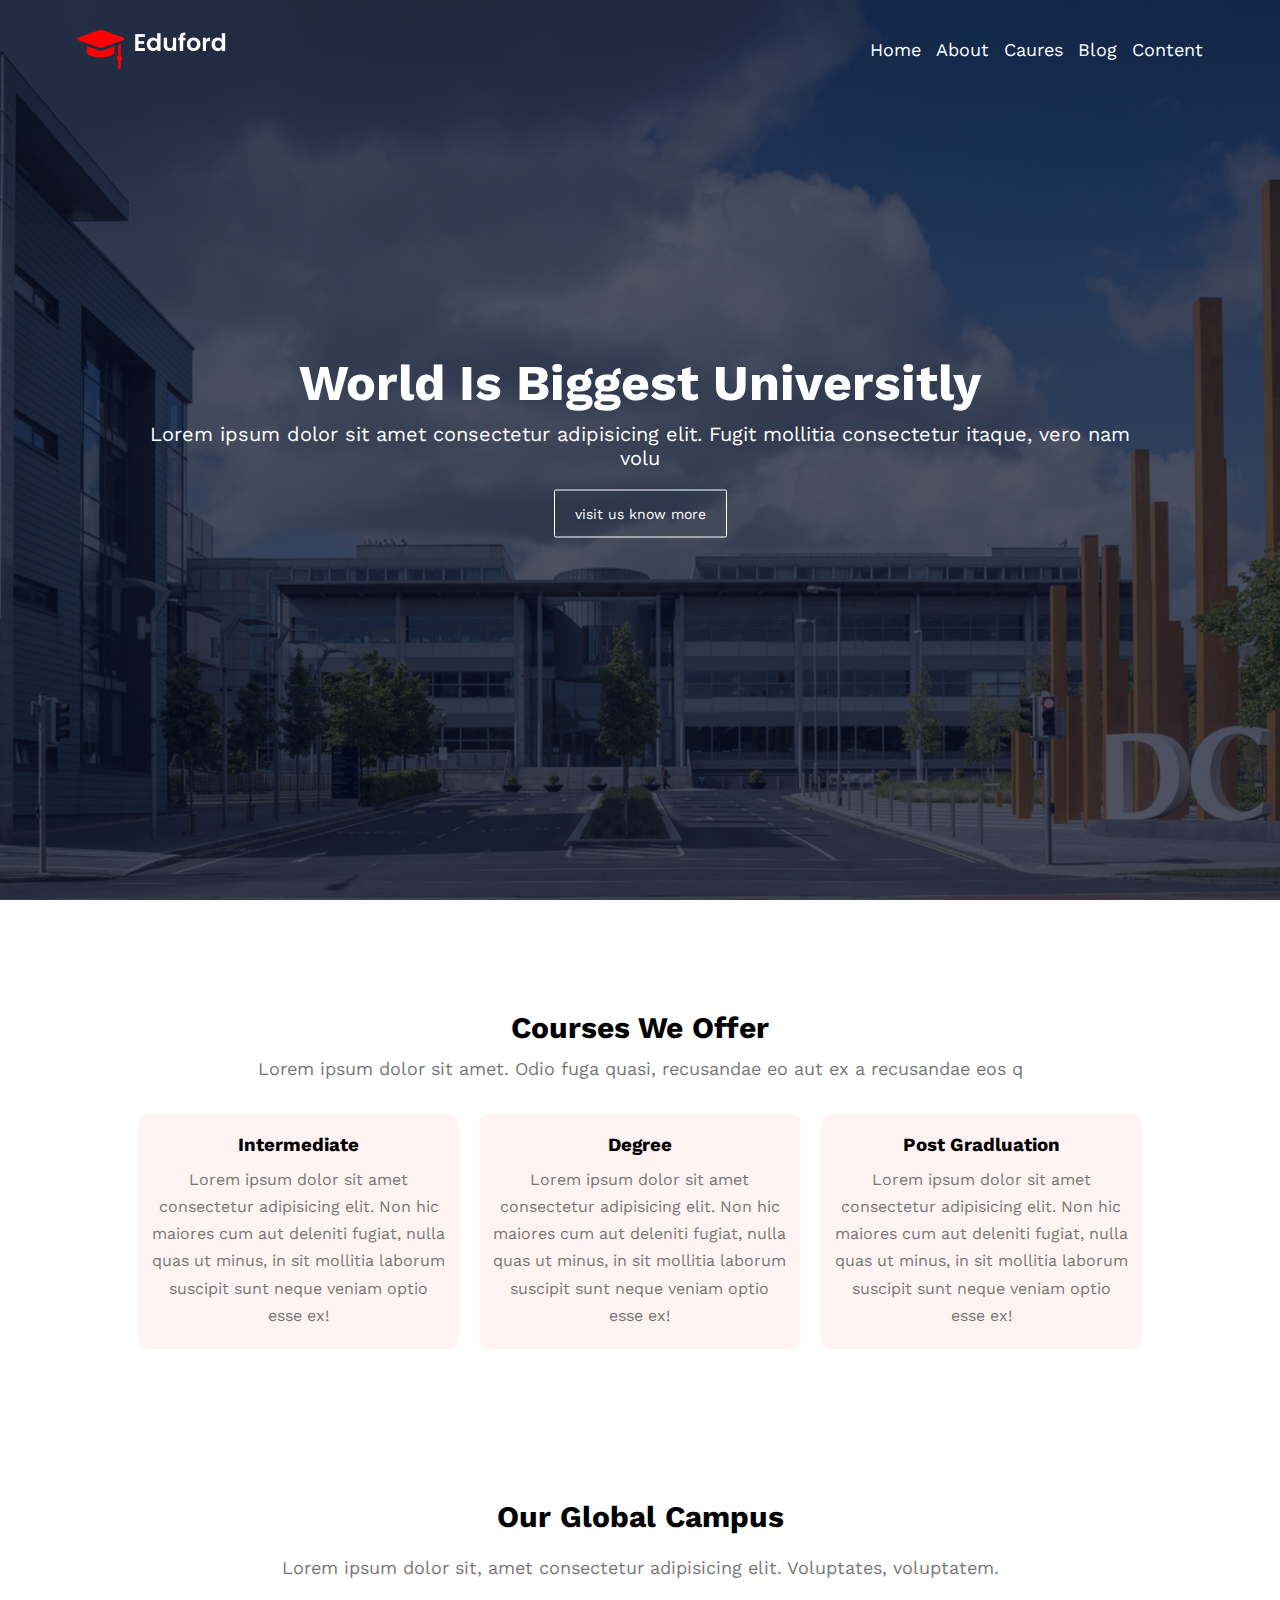
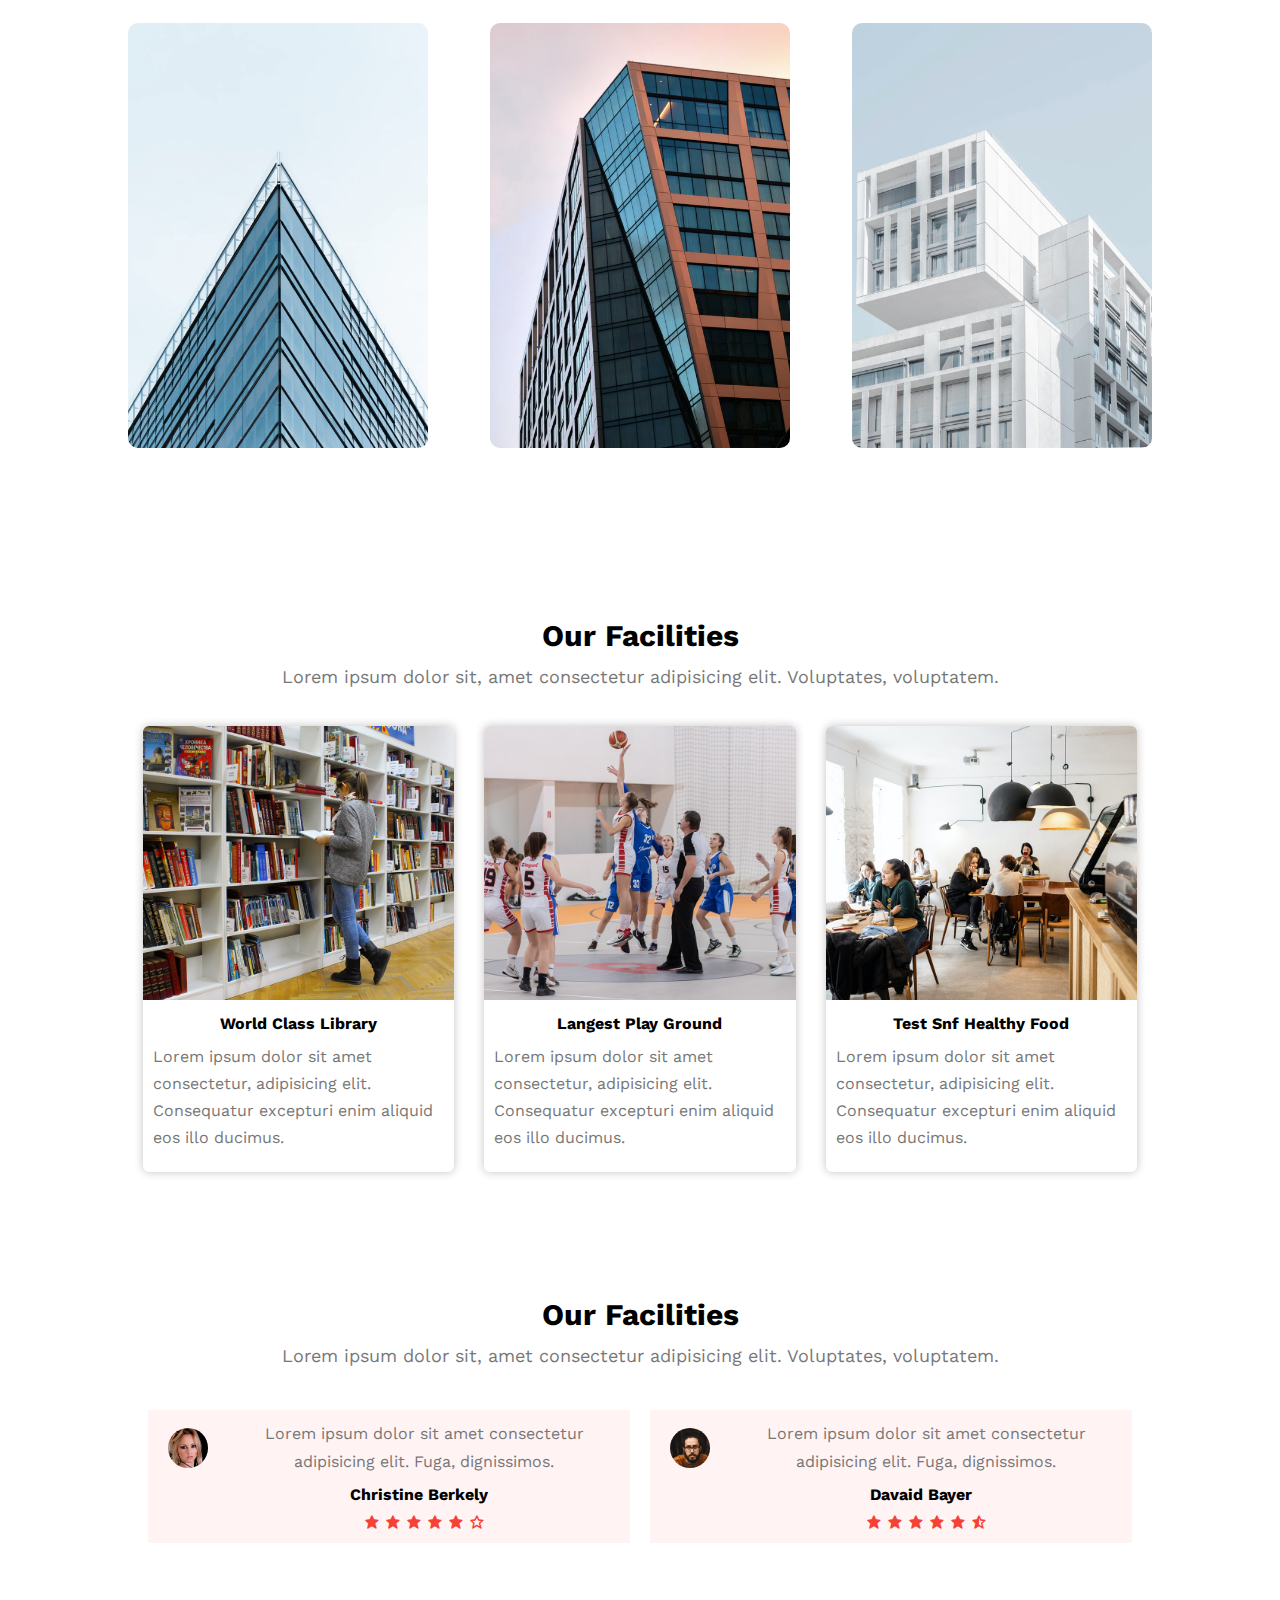
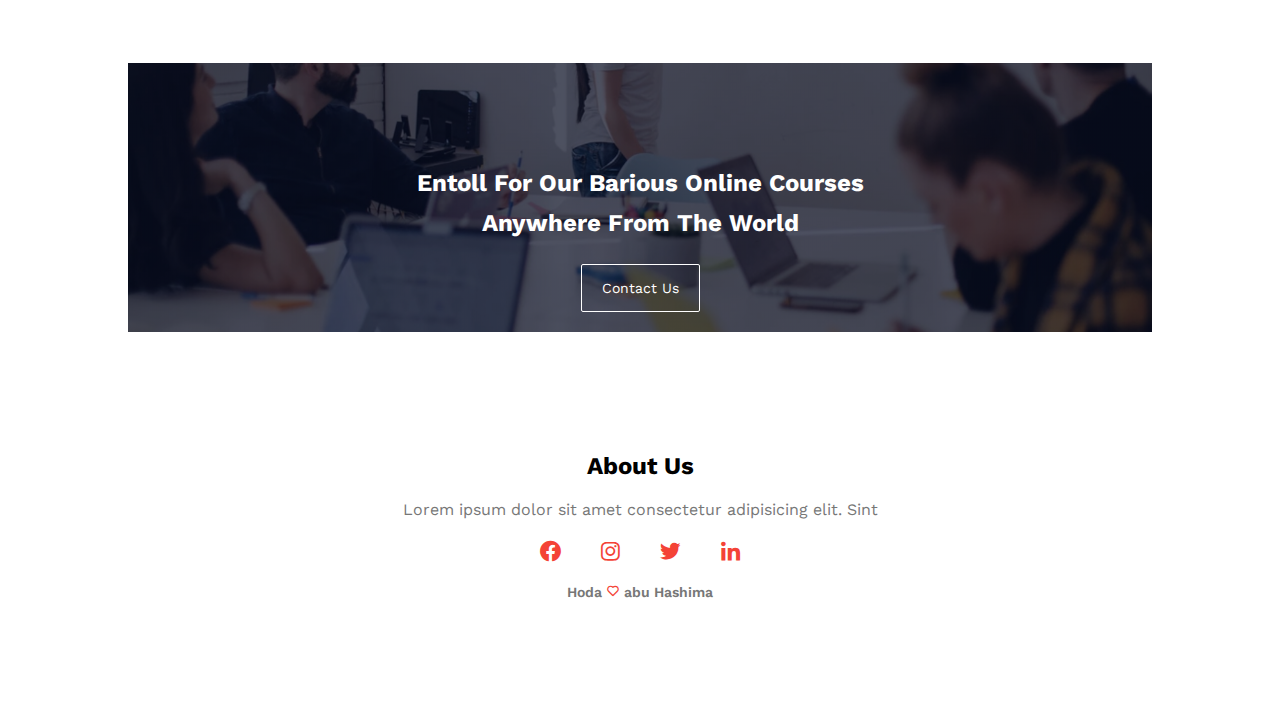
<file: index.html>
<!DOCTYPE html>
<html lang="en">
<head>
    <meta charset="UTF-8">
    <meta http-equiv="X-UA-Compatible" content="IE=edge">
    <meta name="viewport" content="width=device-width, initial-scale=1.0">
    <title>Eduford</title>
    <link rel="preconnect" href="https://fonts.googleapis.com">
    <link rel="preconnect" href="https://fonts.gstatic.com" crossorigin>
    <link href="https://fonts.googleapis.com/css2?family=Cairo:wght@200;300;400;500;600;700;800;900;1000&family=Open+Sans:ital,wght@0,300;0,400;0,500;0,600;0,700;0,800;1,300;1,400;1,500;1,600;1,700;1,800&family=Poppins:ital,wght@0,100;0,200;0,300;0,400;0,500;0,600;0,700;0,800;0,900;1,100;1,200;1,300;1,400;1,500;1,600;1,700;1,800;1,900&family=Work+Sans:ital,wght@0,100;0,200;0,300;0,400;0,500;0,600;0,700;0,800;0,900;1,100;1,200;1,300;1,400;1,500;1,600;1,700;1,800;1,900&display=swap" rel="stylesheet">
    <link rel="stylesheet"
    href="https://unpkg.com/boxicons@latest/css/boxicons.min.css">
    <link rel="stylesheet" href="css/style.css">
    <link rel="stylesheet" href="css/framework.css">

</head>
<body>
    <!-- Start header -->
    <header>
        <nav>
            <a href=""><img class="logo" src="imges/logo.png" alt=""></a>
            <i class='bx bx-menu main-menu'></i>
            <ul class="nav-link">
                <li><a href="index.html">home</a></li>
                <li><a href="about.html">About</a></li>
                <li><a href="coures.html">caures</a></li>
                <li><a href="blog.html">blog</a></li>
                <li><a href="content.html">content</a></li>
            </ul>
        </nav>
        <div class="text-header">
            <h1>world is  biggest universitly</h1>
            <p>Lorem ipsum dolor sit amet consectetur adipisicing elit. Fugit mollitia consectetur itaque, vero nam volu </p>
            <a href="#" class="hero-btn"> visit us know more</a>
        </div>
    </header>
    <!-- End header -->
    <!-- Start courses -->
    <section class="courses" id="courses">
        <h2 class="main-title">courses we offer </h2>
        <p class="mb-15">Lorem ipsum dolor sit amet. Odio fuga quasi,  recusandae eo aut ex a recusandae eos q</p>
        <div class="row">
            <div class="box">
                <h3 class="mb-10 ">Intermediate</h3>
                <p class="line-height c-777">Lorem ipsum dolor sit amet consectetur adipisicing elit. Non hic maiores cum aut deleniti fugiat, nulla quas ut minus, in sit mollitia laborum suscipit sunt neque veniam optio esse ex!</p>
            </div>
            <div class="box">
                <h3 class="mb-10 ">Degree</h3>
                <p class="line-height c-777">Lorem ipsum dolor sit amet consectetur adipisicing elit. Non hic maiores cum aut deleniti fugiat, nulla quas ut minus, in sit mollitia laborum suscipit sunt neque veniam optio esse ex!</p>
            </div>
            <div class="box">
                <h3 class="mb-10 ">Post Gradluation</h3>
                <p class="line-height c-777">Lorem ipsum dolor sit amet consectetur adipisicing elit. Non hic maiores cum aut deleniti fugiat, nulla quas ut minus, in sit mollitia laborum suscipit sunt neque veniam optio esse ex!</p>
            </div>
        </div>
    </section>
    <!-- End courses -->
    <!-- Start Campus -->
    <section class="campus">
        <h2 class="text-c  main-title"> our global Campus </h2>
        <p class="text-c c-777  ">Lorem ipsum dolor sit, amet consectetur adipisicing elit. Voluptates, voluptatem.</p>
        <div class="col">
            <div class="box">
                <img src="imges/london.png" alt="">
                <div class="layer">
                    <h4>landon</h4>
                </div>
            </div>
            <div class="box">
                <img src="imges/newyork.png" alt="">
                <div class="layer">
                    <h4>newyork</h4>
                </div>
            </div>
            <div class="box">
                <img src="imges/washington.png" alt="">
                <div class="layer">
                    <h4>washington</h4>
                </div>
            </div>
        </div>
    </section>
    <!-- End Campus -->
    <!-- Start facilities -->
    <section class="facilities">
        <h2 class="text-c main-title "> our facilities  </h2>
        <p class="text-c c-777  ">Lorem ipsum dolor sit, amet consectetur adipisicing elit. Voluptates, voluptatem.</p>
        <div class="col">
            <div class="box">
                <img src="imges/library.png" alt="">
                <div class="text-box p-10">
                    <h4 class="mb-10">world class library </h4>
                    <p class="c-777 line-height mb-10 text-l">Lorem ipsum dolor sit amet consectetur, adipisicing elit. Consequatur excepturi enim aliquid eos illo ducimus.</p>
                </div>
            </div>
            <div class="box">
                <img src="imges/basketball.png" alt="">
                <div class="text-box p-10">
                    <h4 class="mb-10">langest play ground </h4>
                    <p class="c-777 line-height mb-10 text-l">Lorem ipsum dolor sit amet consectetur, adipisicing elit. Consequatur excepturi enim aliquid eos illo ducimus.</p>
                </div>
            </div>
            <div class="box">
                <img src="imges/cafeteria.png" alt="">
                <div class="text-box p-10">
                    <h4 class="mb-10">test snf healthy food </h4>
                    <p class="c-777 line-height mb-10 text-l">Lorem ipsum dolor sit amet consectetur, adipisicing elit. Consequatur excepturi enim aliquid eos illo ducimus.</p>
                </div>
            </div>
        </div>
    </section>
        <!-- End facilities -->
        <!--Start  student -->
        <section class="student">
            <h2 class="text-c main-title "> our facilities  </h2>
            <p class="text-c c-777  ">Lorem ipsum dolor sit, amet consectetur adipisicing elit. Voluptates, voluptatem.</p>
            <div class="row-student">
                <div class="box-student">
                    <div class="header">
                        <img src="imges/user1.jpg" alt="">
                        <p class="c-777 line-height ">Lorem ipsum dolor sit amet consectetur adipisicing elit. Fuga, dignissimos.</p>
                    </div>
                    <h4 class="m-10 ">Christine Berkely</h4>
                    <div class="social">
                        <i class='bx bxs-star'></i>
                        <i class='bx bxs-star'></i>
                        <i class='bx bxs-star'></i>
                        <i class='bx bxs-star'></i>
                        <i class='bx bxs-star'></i>
                        <i class='bx bx-star'></i>
                    </div>
                </div>
                <div class="box-student">
                    <div class="header">
                        <img src="imges/user2.jpg" alt="">
                        <p class="c-777 line-height ">Lorem ipsum dolor sit amet consectetur adipisicing elit. Fuga, dignissimos.</p>
                    </div>
                    <h4 class="m-10 ">Davaid Bayer</h4>
                    <div class="social">
                        <i class='bx bxs-star'></i>
                        <i class='bx bxs-star'></i>
                        <i class='bx bxs-star'></i>
                        <i class='bx bxs-star'></i>
                        <i class='bx bxs-star'></i>
                        <i class='bx bxs-star-half'></i>
                    </div>
                </div>
            </div>
        </section>
        <!--End student -->
        <!-- Start img -->
        <section class="contact" id="contact"> 
            <h2 class="line-height">entoll for  our barious online  courses <br> anywhere from the world</h2>
            <a href="#" class="hero-btn">contact us</a>
        </section>
        <!-- End  img -->
        <!-- Start Footer -->
        <section class="footer" > 
            <h2 class="m-20"> About Us</h2>
            <p class="c-777 mb-10">Lorem ipsum dolor sit amet consectetur adipisicing elit. Sint<br debitis placeat cupiditate modi quidem sed excs assumenda voluptatum nesciunt.</p>
            <div class="social">
                <i class='bx bxl-facebook-circle'></i>
                <i class='bx bxl-instagram'></i>
                <i class='bx bxl-twitter'></i>
                <i class='bx bxl-linkedin'></i>
            </div>
            <p>Hoda <i class='bx bx-heart'></i> abu Hashima </p>
        </section>
        <!-- END Footer -->
</body>
</html>
</file>
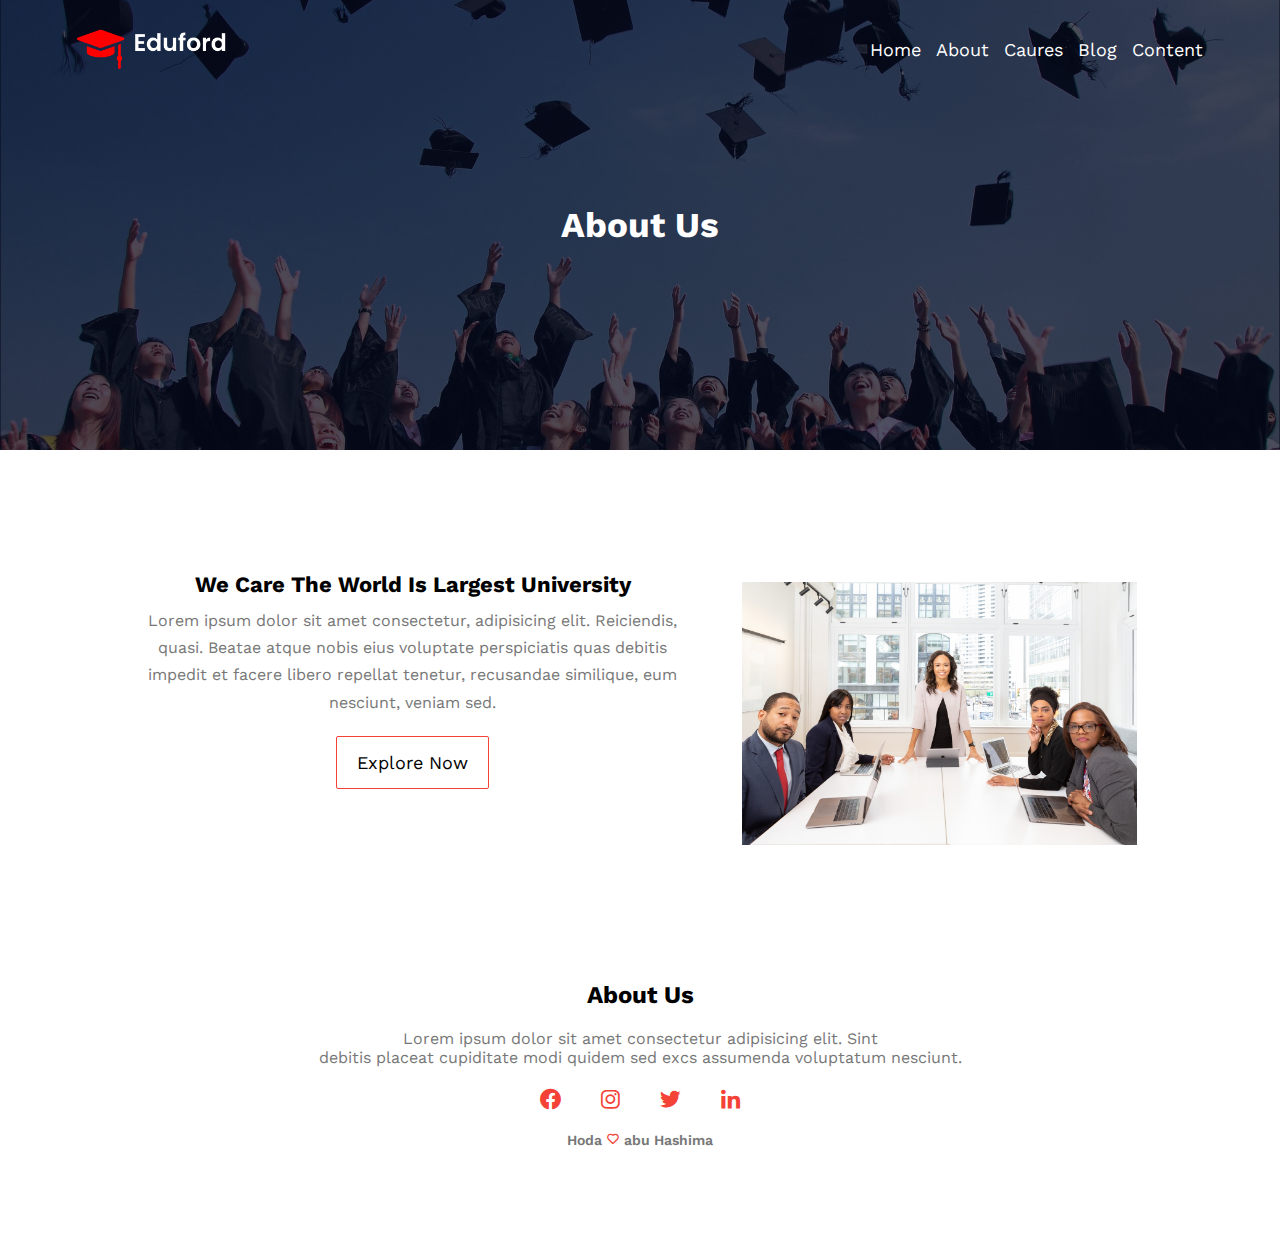
<file: about.html>
<!DOCTYPE html>
<html lang="en">
<head>
    <meta charset="UTF-8">
    <meta http-equiv="X-UA-Compatible" content="IE=edge">
    <meta name="viewport" content="width=device-width, initial-scale=1.0">
    <title>Eduford</title>
    <link rel="preconnect" href="https://fonts.googleapis.com">
    <link rel="preconnect" href="https://fonts.gstatic.com" crossorigin>
    <link href="https://fonts.googleapis.com/css2?family=Cairo:wght@200;300;400;500;600;700;800;900;1000&family=Open+Sans:ital,wght@0,300;0,400;0,500;0,600;0,700;0,800;1,300;1,400;1,500;1,600;1,700;1,800&family=Poppins:ital,wght@0,100;0,200;0,300;0,400;0,500;0,600;0,700;0,800;0,900;1,100;1,200;1,300;1,400;1,500;1,600;1,700;1,800;1,900&family=Work+Sans:ital,wght@0,100;0,200;0,300;0,400;0,500;0,600;0,700;0,800;0,900;1,100;1,200;1,300;1,400;1,500;1,600;1,700;1,800;1,900&display=swap" rel="stylesheet">
    <link rel="stylesheet"
    href="https://unpkg.com/boxicons@latest/css/boxicons.min.css">
    <link rel="stylesheet" href="css/style.css">
    <link rel="stylesheet" href="css/framework.css">

</head>
<body>
    <!-- Start header -->
    <header class="ust-bar">
        <nav>
            <a href=""><img class="logo" src="imges/logo.png" alt=""></a>
            <i class='bx bx-menu main-menu'></i>
            <ul class="nav-link">
                <li><a href="index.html">home</a></li>
                <li><a href="about.html">About</a></li>
                <li><a href="coures.html">caures</a></li>
                <li><a href="blog.html">blog</a></li>
                <li><a href="content.html">content</a></li>
            </ul>
        </nav>
        <h1>About Us</h1>
    </header>
    <!-- End header -->
    <section  class="content-us">
        <div class="rew-about">
            <div class="col">
                <h2>We care the world is largest university</h2>
                <p class="c-777 litext-l line-height ">Lorem ipsum dolor sit amet consectetur, adipisicing elit. Reiciendis, quasi. Beatae atque nobis eius voluptate perspiciatis quas debitis impedit et facere libero repellat tenetur, recusandae similique, eum nesciunt, veniam sed.</p>
                <a href="#" class="hero-btn ">Explore Now</a>
            </div>
            <div class="col">
                <div class="imges mt-20">
                    <img src="imges/about.jpg" alt="">
                </div>
            </div>
        </div>
    </section>
        <!-- Start Footer -->
        <section class="footer" > 
            <h2 class="m-20"> About Us</h2>
            <p class="c-777 mb-10">Lorem ipsum dolor sit amet consectetur adipisicing elit. Sint<br> debitis placeat cupiditate modi quidem sed excs assumenda voluptatum nesciunt.</p>
            <div class="social">
                <i class='bx bxl-facebook-circle'></i>
                <i class='bx bxl-instagram'></i>
                <i class='bx bxl-twitter'></i>
                <i class='bx bxl-linkedin'></i>
            </div>
            <p>Hoda <i class='bx bx-heart'></i> abu Hashima </p>
        </section>
        <!-- END Footer -->
</body>
</html>
</file>
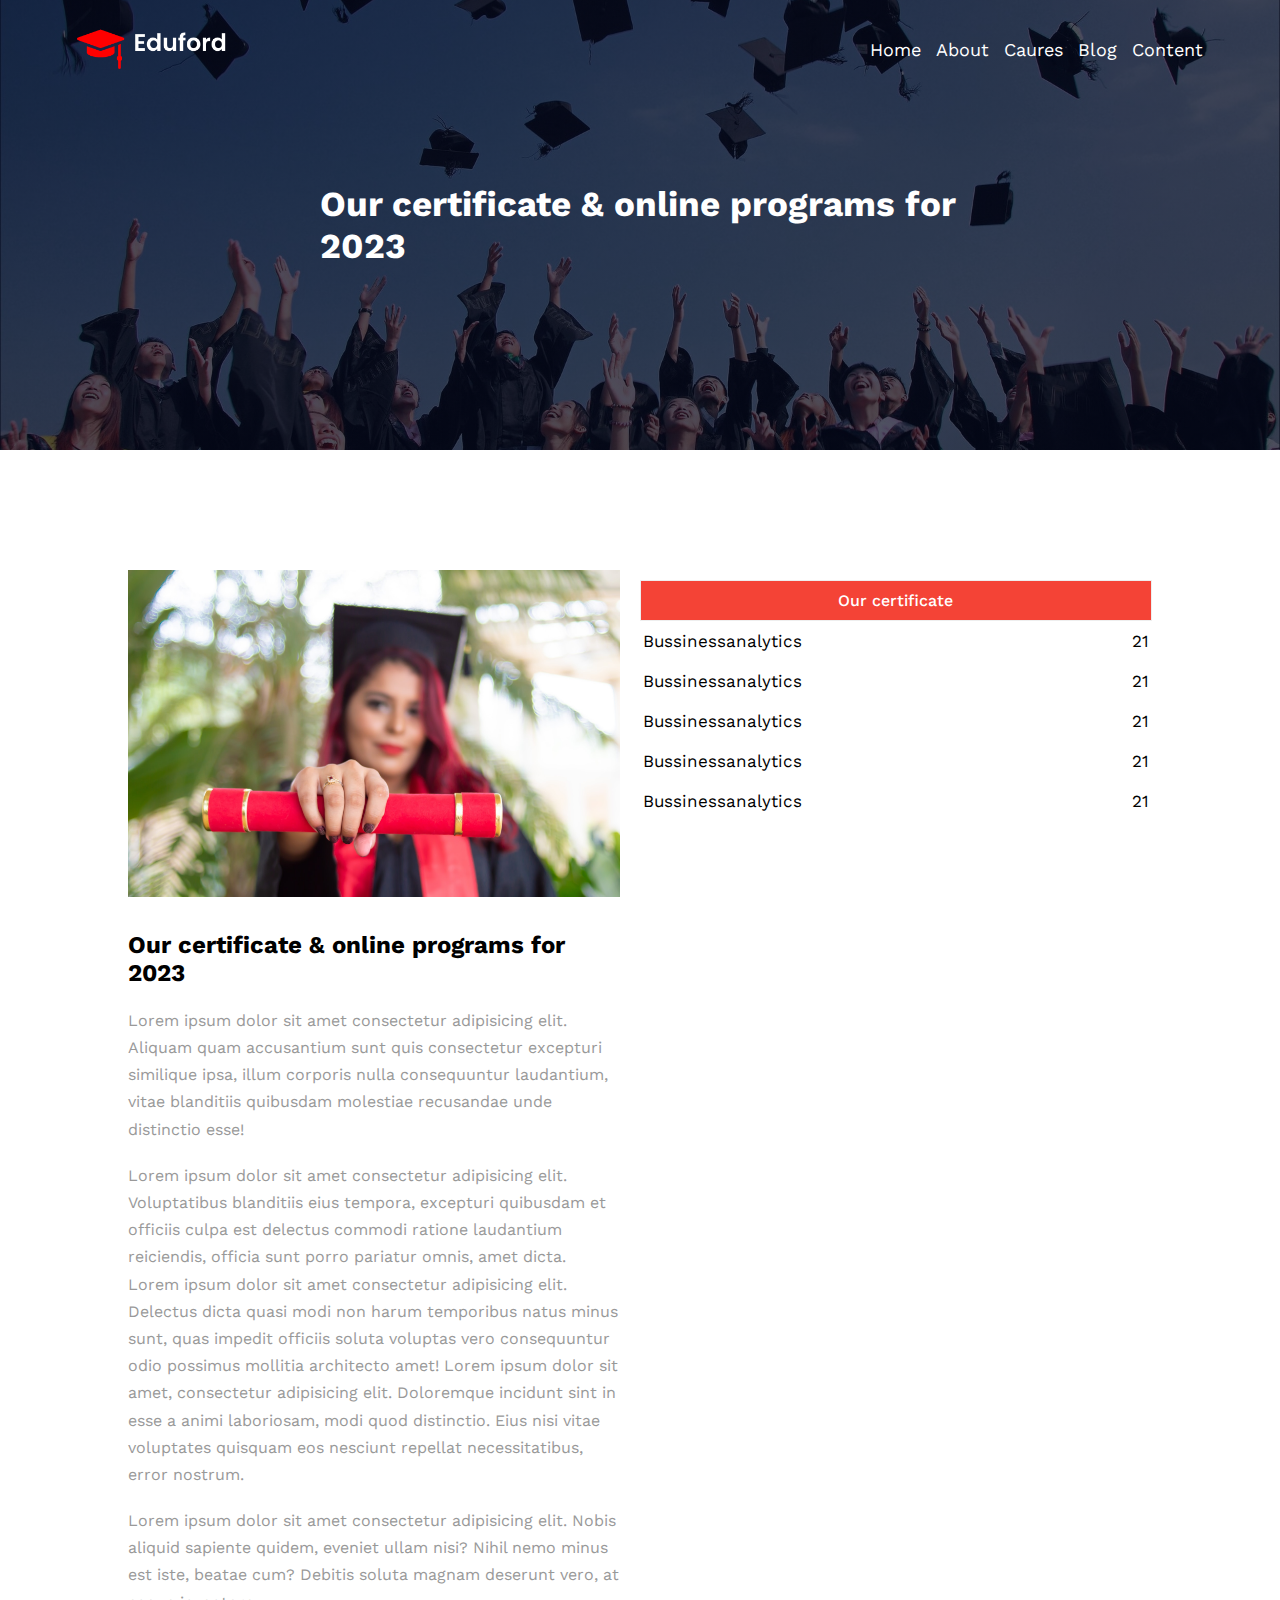
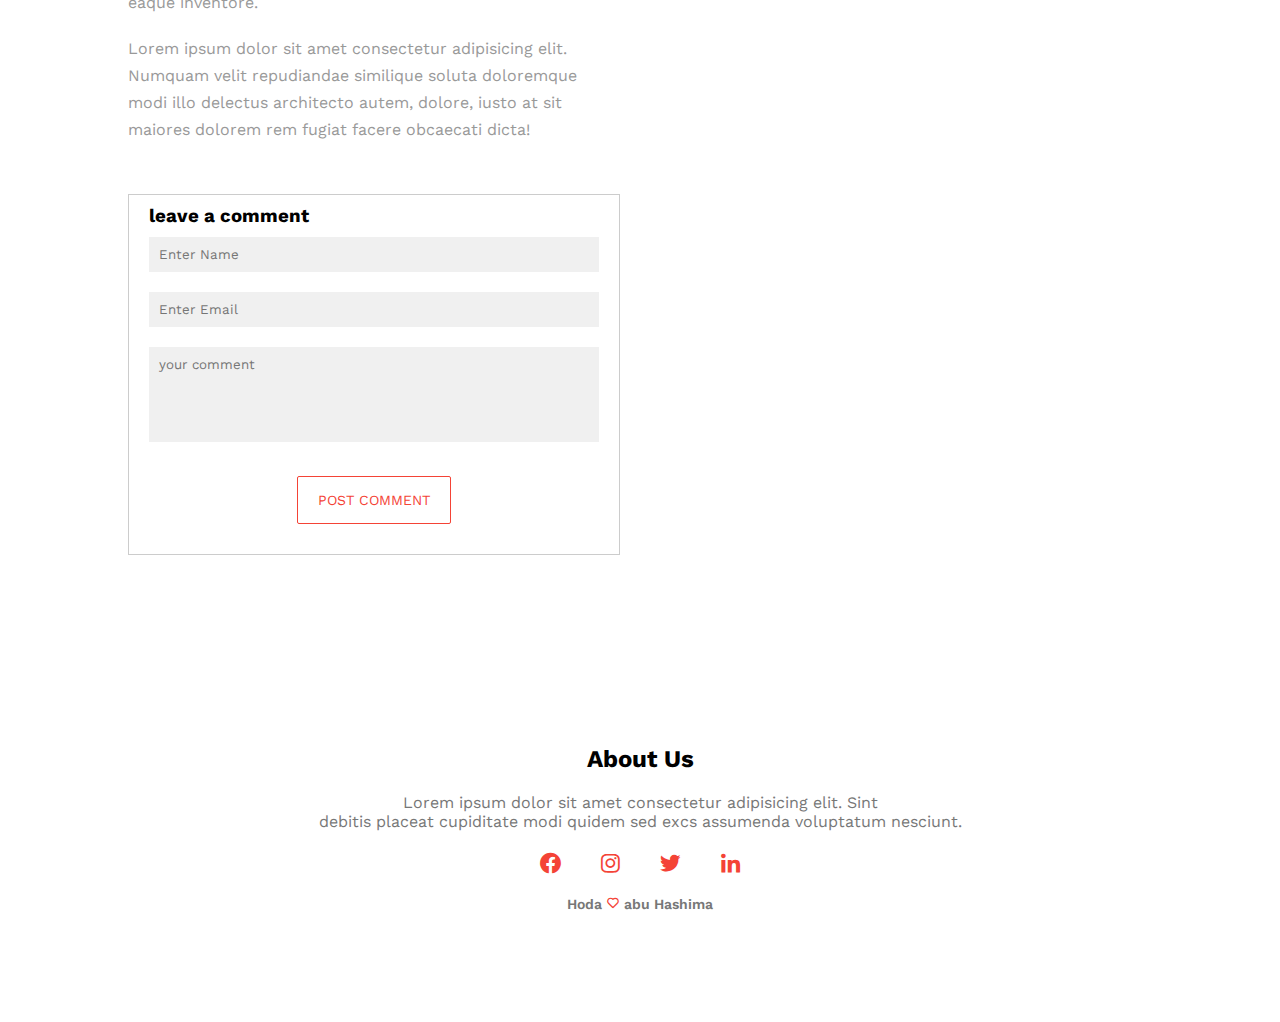
<file: blog.html>
<!DOCTYPE html>
<html lang="en">
<head>
    <meta charset="UTF-8">
    <meta http-equiv="X-UA-Compatible" content="IE=edge">
    <meta name="viewport" content="width=device-width, initial-scale=1.0">
    <title>Eduford</title>
    <link rel="preconnect" href="https://fonts.googleapis.com">
    <link rel="preconnect" href="https://fonts.gstatic.com" crossorigin>
    <link href="https://fonts.googleapis.com/css2?family=Cairo:wght@200;300;400;500;600;700;800;900;1000&family=Open+Sans:ital,wght@0,300;0,400;0,500;0,600;0,700;0,800;1,300;1,400;1,500;1,600;1,700;1,800&family=Poppins:ital,wght@0,100;0,200;0,300;0,400;0,500;0,600;0,700;0,800;0,900;1,100;1,200;1,300;1,400;1,500;1,600;1,700;1,800;1,900&family=Work+Sans:ital,wght@0,100;0,200;0,300;0,400;0,500;0,600;0,700;0,800;0,900;1,100;1,200;1,300;1,400;1,500;1,600;1,700;1,800;1,900&display=swap" rel="stylesheet">
    <link rel="stylesheet"
    href="https://unpkg.com/boxicons@latest/css/boxicons.min.css">
    <link rel="stylesheet" href="css/style.css">
    <link rel="stylesheet" href="css/framework.css">

</head>
<body>
    <!-- Start header -->
    <header class="ust-bar">
        <nav>
            <a href=""><img class="logo" src="imges/logo.png" alt=""></a>
            <i class='bx bx-menu main-menu'></i>
            <ul class="nav-link">
                <li><a href="index.html">home</a></li>
                <li><a href="about.html">About</a></li>
                <li><a href="coures.html">caures</a></li>
                <li><a href="blog.html">blog</a></li>
                <li><a href="content.html">content</a></li>
            </ul>
        </nav>
        <h1> Our certificate & online programs for 2023</h1>
    </header>
    <!-- End header -->
    <!-- Staert page blog -->
    <section class="blog">
        <div class="left-blog">
            <img src="imges/certificate.jpg" alt="">
            <h2>Our certificate & online programs for 2023</h2>
            <p>Lorem ipsum dolor sit amet consectetur adipisicing elit. Aliquam quam accusantium sunt quis consectetur excepturi similique ipsa, illum corporis nulla consequuntur laudantium, vitae blanditiis quibusdam molestiae recusandae unde distinctio esse!</p>
            <br>
            <p>Lorem ipsum dolor sit amet consectetur adipisicing elit. Voluptatibus blanditiis eius tempora, excepturi quibusdam et officiis culpa est delectus commodi ratione laudantium reiciendis, officia sunt porro pariatur omnis, amet dicta.
                Lorem ipsum dolor sit amet consectetur adipisicing elit. Delectus dicta quasi modi non harum temporibus natus minus sunt, quas impedit officiis soluta voluptas vero consequuntur odio possimus mollitia architecto amet! Lorem ipsum dolor sit amet, consectetur adipisicing elit. Doloremque incidunt sint in esse a animi laboriosam, modi quod distinctio. Eius nisi vitae voluptates quisquam eos nesciunt repellat necessitatibus, error nostrum.
            </p>
            <br>
            <p>Lorem ipsum dolor sit amet consectetur adipisicing elit. Nobis aliquid sapiente quidem, eveniet ullam nisi? Nihil nemo minus est iste, beatae cum? Debitis soluta magnam deserunt vero, at eaque inventore.</p>
            <br>
            <p>Lorem ipsum dolor sit amet consectetur adipisicing elit. Numquam velit repudiandae similique soluta doloremque modi illo delectus architecto autem, dolore, iusto at sit maiores dolorem rem fugiat facere obcaecati dicta!</p>
            <div class="comment-box" >
                <h3>leave a comment </h3>
                <form class="comment-from">
                    <input type="text" placeholder="Enter Name ">
                    <input type="email" placeholder="Enter Email ">
                    <textarea rows="5" placeholder="your comment "></textarea>
                    <button class="hero-btn">POST COMMENT</button>
                </form>
            </div>
        </div>
        <div class="right-blog">
                <h3>Our certificate</h3>
                <div class="col-blog">
                    <div>
                        <span> Bussinessanalytics</span>
                        <span>21</span>
                    </div>
                    <div>
                        <span> Bussinessanalytics</span>
                        <span>21</span>
                    </div>
                    <div>
                        <span> Bussinessanalytics</span>
                        <span>21</span>
                    </div>
                    <div>
                        <span> Bussinessanalytics</span>
                        <span>21</span>
                    </div>
                    <div>
                        <span> Bussinessanalytics</span>
                        <span>21</span>
                    </div>
                </div>
        </div>
    </section>
    <!-- END page blog   -->
    <!-- Start Footer -->
    <section class="footer" > 
        <h2 class="m-20"> About Us</h2>
        <p class="c-777 mb-10">Lorem ipsum dolor sit amet consectetur adipisicing elit. Sint<br> debitis placeat cupiditate modi quidem sed excs assumenda voluptatum nesciunt.</p>
        <div class="social">
            <i class='bx bxl-facebook-circle'></i>
            <i class='bx bxl-instagram'></i>
            <i class='bx bxl-twitter'></i>
            <i class='bx bxl-linkedin'></i>
        </div>
        <p>Hoda <i class='bx bx-heart'></i> abu Hashima </p>
    </section>
    <!-- END Footer -->
</body>
</html>
</file>
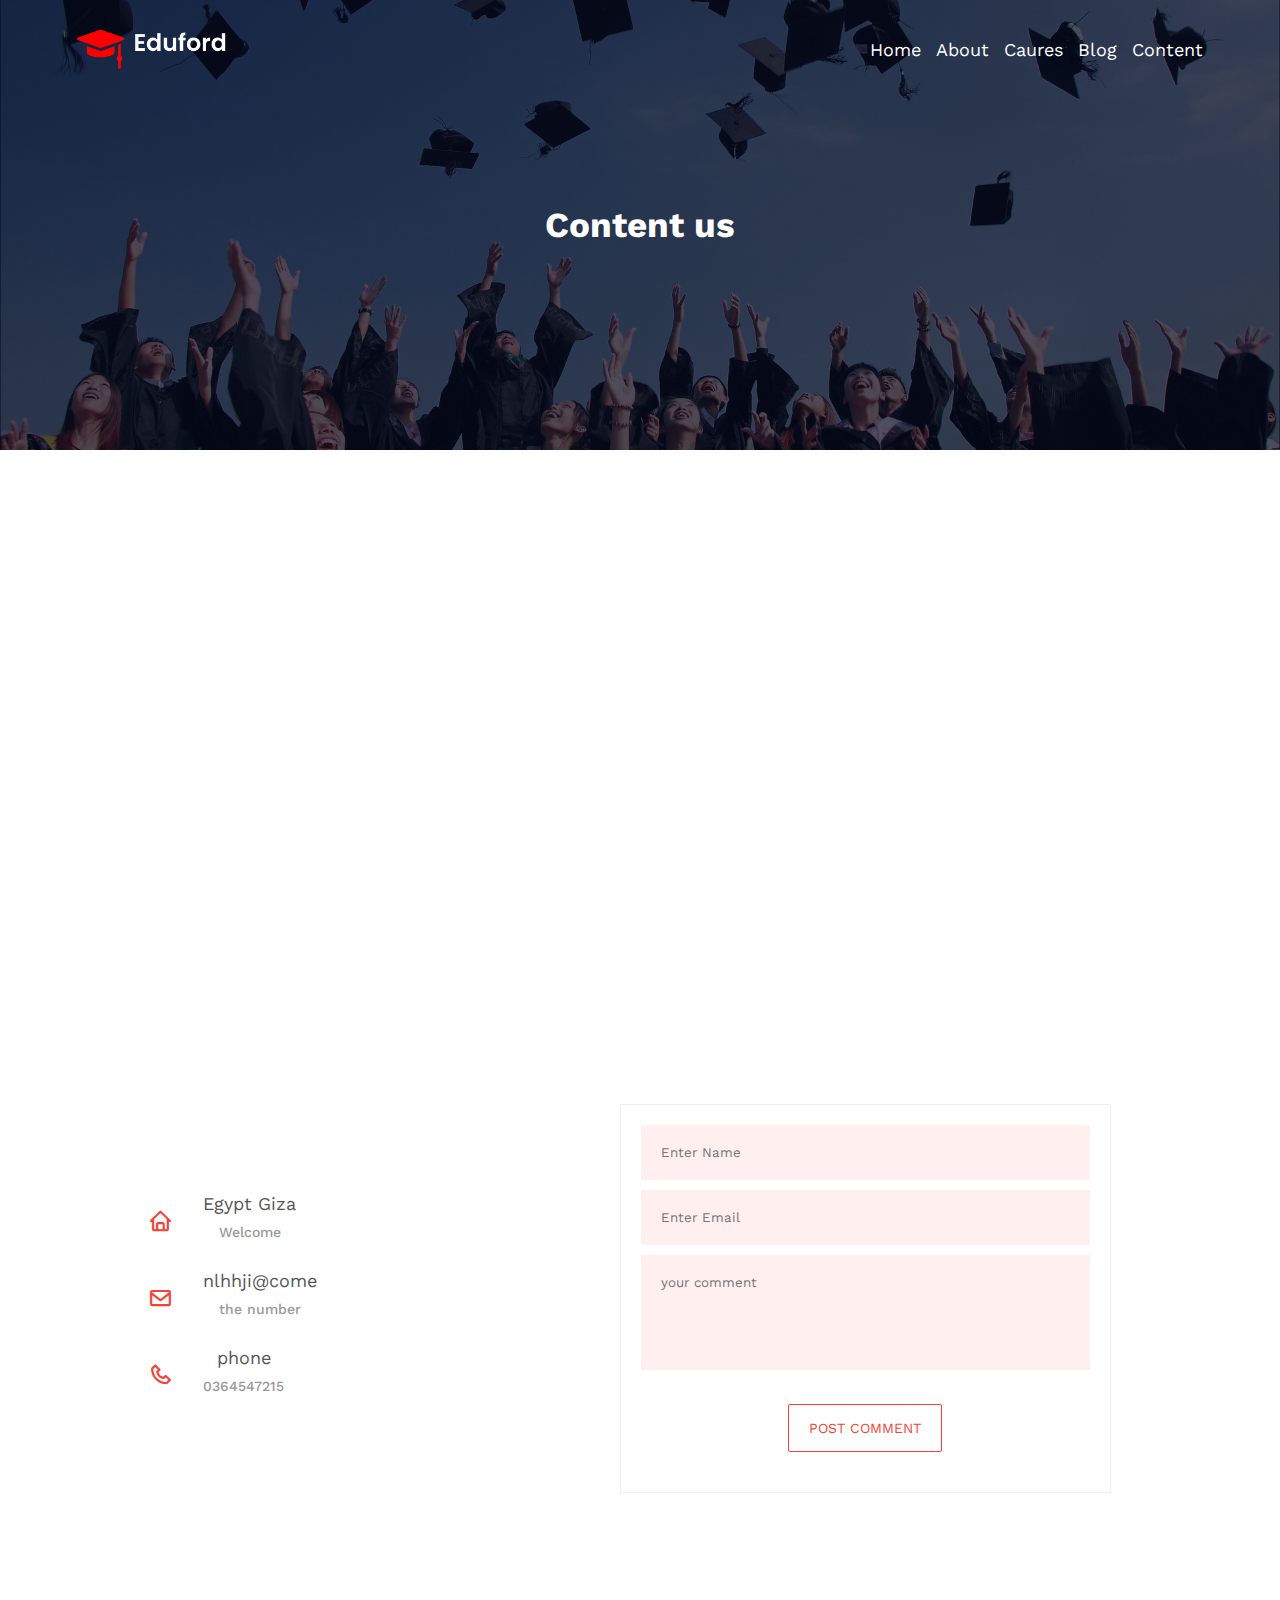
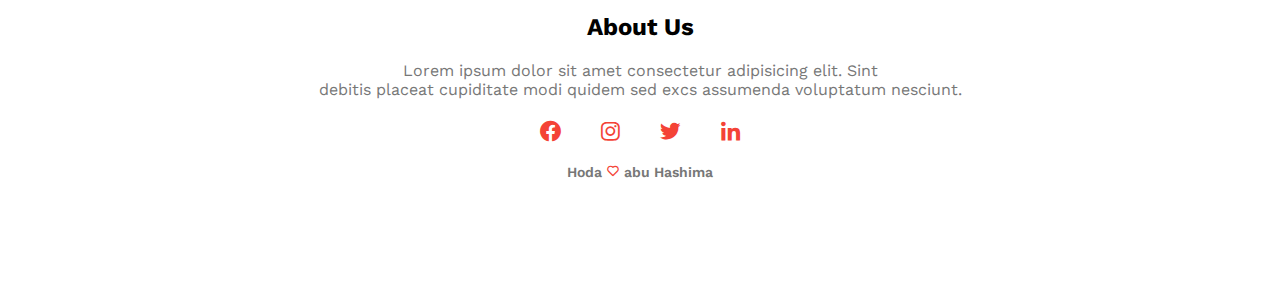
<file: content.html>
<!DOCTYPE html>
<html lang="en">
<head>
    <meta charset="UTF-8">
    <meta http-equiv="X-UA-Compatible" content="IE=edge">
    <meta name="viewport" content="width=device-width, initial-scale=1.0">
    <title>Eduford</title>
    <link rel="preconnect" href="https://fonts.googleapis.com">
    <link rel="preconnect" href="https://fonts.gstatic.com" crossorigin>
    <link href="https://fonts.googleapis.com/css2?family=Cairo:wght@200;300;400;500;600;700;800;900;1000&family=Open+Sans:ital,wght@0,300;0,400;0,500;0,600;0,700;0,800;1,300;1,400;1,500;1,600;1,700;1,800&family=Poppins:ital,wght@0,100;0,200;0,300;0,400;0,500;0,600;0,700;0,800;0,900;1,100;1,200;1,300;1,400;1,500;1,600;1,700;1,800;1,900&family=Work+Sans:ital,wght@0,100;0,200;0,300;0,400;0,500;0,600;0,700;0,800;0,900;1,100;1,200;1,300;1,400;1,500;1,600;1,700;1,800;1,900&display=swap" rel="stylesheet">
    <link rel="stylesheet"
    href="https://unpkg.com/boxicons@latest/css/boxicons.min.css">
    <link rel="stylesheet" href="css/style.css">
    <link rel="stylesheet" href="css/framework.css">

</head>
<body>
    <!-- Start header -->
    <header class="ust-bar">
        <nav>
            <a href=""><img class="logo" src="imges/logo.png" alt=""></a>
            <i class='bx bx-menu main-menu'></i>
            <ul class="nav-link">
                <li><a href="index.html">home</a></li>
                <li><a href="about.html">About</a></li>
                <li><a href="coures.html">caures</a></li>
                <li><a href="blog.html">blog</a></li>
                <li><a href="content.html">content</a></li>
            </ul>
        </nav>
        <h1>Content us</h1>
    </header>
    <!-- End header -->
    <!-- Start Content  -->
    <section class="location">
        <iframe src="https://www.google.com/maps/embed?pb=!1m18!1m12!1m3!1d3448.972237603077!2d31.109685114446837!3d30.180787019075147!2m3!1f0!2f0!3f0!3m2!1i1024!2i768!4f13.1!3m3!1m2!1s0x1458425dc2364a99%3A0x55bb28349e932e57!2z2YXZhti02KfYqSDYp9mE2YLZhtin2LfYsQ!5e0!3m2!1sen!2seg!4v1677274741039!5m2!1sen!2seg" width="600" height="450" style="border:0;" allowfullscreen="" loading="lazy" referrerpolicy="no-referrer-when-downgrade"></iframe>
    </section>
    <section class="content-us">
        <div class="row">
            <div class="col-content">
                <div>
                    <i class='bx bx-home  social'></i>
                    <span>
                        <h3>Egypt Giza</h3>
                        <p>Welcome</p>
                    </span>
                </div>
                <div>
                    <i class='bx bx-envelope  social'></i>
                    <span>
                        <h3>nlhhji@come</h3>
                        <p>the number</p>
                    </span>
                </div>
                <div>
                    <i class='bx bx-phone social'></i>
                    <span>
                        <h3>phone</h3>
                        <p>0364547215</p>
                    </span>
                </div>
            </div>
            <div class="col-content">
                <form >
                    <input type="text" placeholder="Enter Name ">
                    <input type="email" placeholder="Enter Email ">
                    <textarea rows="5" placeholder="your comment "></textarea>
                    <button class="hero-btn">POST COMMENT</button>
                </form>
            </div>
        </div>
    </section>
    <!-- Start Footer -->
        <section class="footer" > 
            <h2 class="m-20"> About Us</h2>
            <p class="c-777 mb-10">Lorem ipsum dolor sit amet consectetur adipisicing elit. Sint<br> debitis placeat cupiditate modi quidem sed excs assumenda voluptatum nesciunt.</p>
            <div class="social">
                <i class='bx bxl-facebook-circle'></i>
                <i class='bx bxl-instagram'></i>
                <i class='bx bxl-twitter'></i>
                <i class='bx bxl-linkedin'></i>
            </div>
            <p>Hoda <i class='bx bx-heart'></i> abu Hashima </p>
        </section>
        <!-- END Footer -->
</body>
</html>
</file>
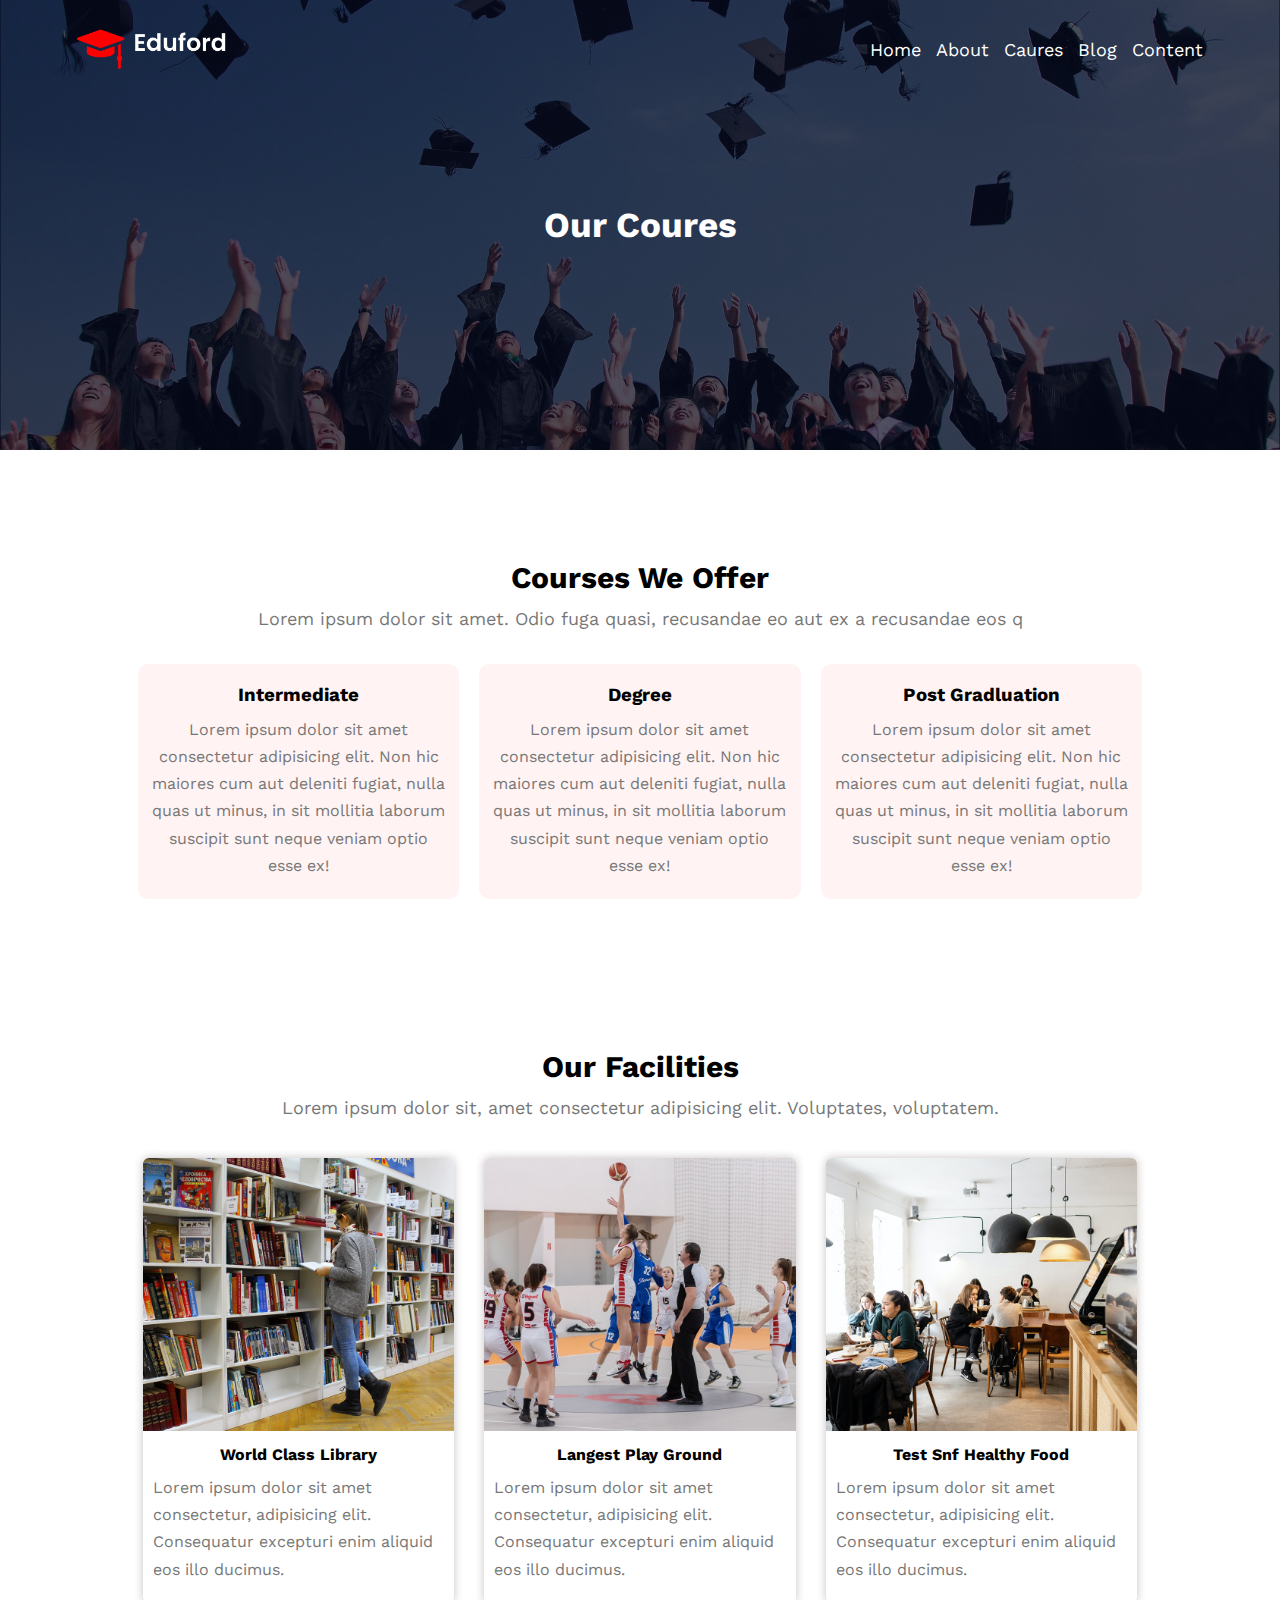
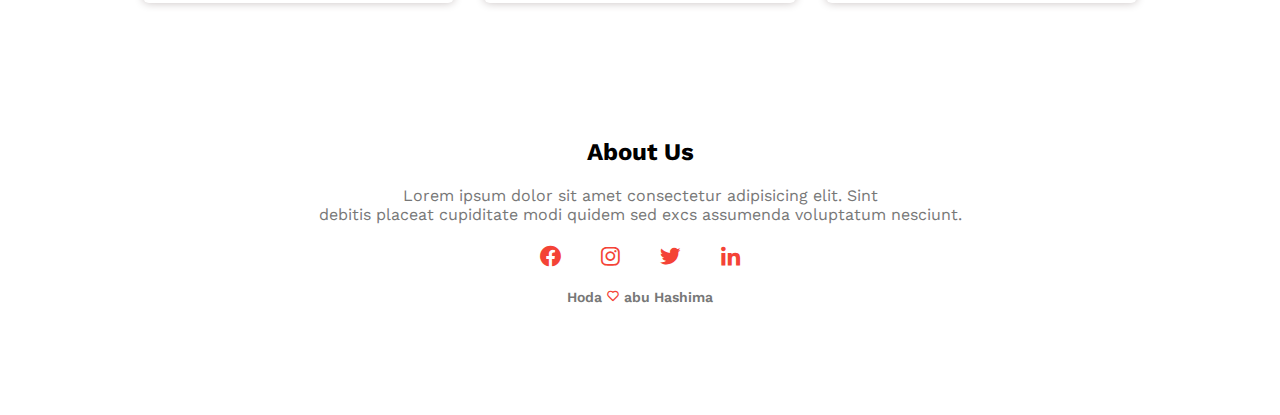
<file: coures.html>
<!DOCTYPE html>
<html lang="en">
<head>
    <meta charset="UTF-8">
    <meta http-equiv="X-UA-Compatible" content="IE=edge">
    <meta name="viewport" content="width=device-width, initial-scale=1.0">
    <title>Eduford</title>
    <link rel="preconnect" href="https://fonts.googleapis.com">
    <link rel="preconnect" href="https://fonts.gstatic.com" crossorigin>
    <link href="https://fonts.googleapis.com/css2?family=Cairo:wght@200;300;400;500;600;700;800;900;1000&family=Open+Sans:ital,wght@0,300;0,400;0,500;0,600;0,700;0,800;1,300;1,400;1,500;1,600;1,700;1,800&family=Poppins:ital,wght@0,100;0,200;0,300;0,400;0,500;0,600;0,700;0,800;0,900;1,100;1,200;1,300;1,400;1,500;1,600;1,700;1,800;1,900&family=Work+Sans:ital,wght@0,100;0,200;0,300;0,400;0,500;0,600;0,700;0,800;0,900;1,100;1,200;1,300;1,400;1,500;1,600;1,700;1,800;1,900&display=swap" rel="stylesheet">
    <link rel="stylesheet"
    href="https://unpkg.com/boxicons@latest/css/boxicons.min.css">
    <link rel="stylesheet" href="css/style.css">
    <link rel="stylesheet" href="css/framework.css">

</head>
<body>
    <!-- Start header -->
    <header class="ust-bar">
        <nav>
            <a href=""><img class="logo" src="imges/logo.png" alt=""></a>
            <i class='bx bx-menu main-menu'></i>
            <ul class="nav-link">
                <li><a href="index.html">home</a></li>
                <li><a href="about.html">About</a></li>
                <li><a href="coures.html">caures</a></li>
                <li><a href="blog.html">blog</a></li>
                <li><a href="content.html">content</a></li>
            </ul>
        </nav>
        <h1> Our Coures</h1>
    </header>
    <!-- End header -->
    <!-- Start courses -->
    <section class="courses" id="courses">
    <h2 class="main-title">courses we offer </h2>
    <p class="mb-15">Lorem ipsum dolor sit amet. Odio fuga quasi,  recusandae eo aut ex a recusandae eos q</p>
    <div class="row">
        <div class="box">
            <h3 class="mb-10 ">Intermediate</h3>
            <p class="line-height c-777">Lorem ipsum dolor sit amet consectetur adipisicing elit. Non hic maiores cum aut deleniti fugiat, nulla quas ut minus, in sit mollitia laborum suscipit sunt neque veniam optio esse ex!</p>
        </div>
        <div class="box">
            <h3 class="mb-10 ">Degree</h3>
            <p class="line-height c-777">Lorem ipsum dolor sit amet consectetur adipisicing elit. Non hic maiores cum aut deleniti fugiat, nulla quas ut minus, in sit mollitia laborum suscipit sunt neque veniam optio esse ex!</p>
        </div>
        <div class="box">
            <h3 class="mb-10 ">Post Gradluation</h3>
            <p class="line-height c-777">Lorem ipsum dolor sit amet consectetur adipisicing elit. Non hic maiores cum aut deleniti fugiat, nulla quas ut minus, in sit mollitia laborum suscipit sunt neque veniam optio esse ex!</p>
        </div>
    </div>
    </section>
    <!-- End courses -->
    <!-- Start facilities -->
    <section class="facilities">
        <h2 class="text-c main-title "> our facilities  </h2>
        <p class="text-c c-777  ">Lorem ipsum dolor sit, amet consectetur adipisicing elit. Voluptates, voluptatem.</p>
        <div class="col">
            <div class="box">
                <img src="imges/library.png" alt="">
                <div class="text-box p-10">
                    <h4 class="mb-10">world class library </h4>
                    <p class="c-777 line-height mb-10 text-l">Lorem ipsum dolor sit amet consectetur, adipisicing elit. Consequatur excepturi enim aliquid eos illo ducimus.</p>
                </div>
            </div>
            <div class="box">
                <img src="imges/basketball.png" alt="">
                <div class="text-box p-10">
                    <h4 class="mb-10">langest play ground </h4>
                    <p class="c-777 line-height mb-10 text-l">Lorem ipsum dolor sit amet consectetur, adipisicing elit. Consequatur excepturi enim aliquid eos illo ducimus.</p>
                </div>
            </div>
            <div class="box">
                <img src="imges/cafeteria.png" alt="">
                <div class="text-box p-10">
                    <h4 class="mb-10">test snf healthy food </h4>
                    <p class="c-777 line-height mb-10 text-l">Lorem ipsum dolor sit amet consectetur, adipisicing elit. Consequatur excepturi enim aliquid eos illo ducimus.</p>
                </div>
            </div>
        </div>
    </section>
    <!-- End facilities -->
        <!-- Start Footer -->
        <section class="footer" > 
            <h2 class="m-20"> About Us</h2>
            <p class="c-777 mb-10">Lorem ipsum dolor sit amet consectetur adipisicing elit. Sint<br> debitis placeat cupiditate modi quidem sed excs assumenda voluptatum nesciunt.</p>
            <div class="social">
                <i class='bx bxl-facebook-circle'></i>
                <i class='bx bxl-instagram'></i>
                <i class='bx bxl-twitter'></i>
                <i class='bx bxl-linkedin'></i>
            </div>
            <p>Hoda <i class='bx bx-heart'></i> abu Hashima </p>
        </section>
        <!-- END Footer -->
</body>
</html>
</file>
<file: css/style.css>
/*Start variable */
:root {
    --main-color: #f44336;
    --main-transition: 0.4s;
}
/* End variable */
/* Start Rule */
* {
    box-sizing: border-box;
    -o-box-sizing: border-box;
    -webkite-box-sizing: border-box;
    padding: 0;
    margin: 0;
    text-decoration: none;
    font-family: 'Cairo', sans-serif;
    font-family: 'Open Sans', sans-serif;
    font-family: 'Poppins', sans-serif;
    font-family: 'Work Sans', sans-serif;
    scroll-behavior: smooth;
    list-style: none;
}
.main-title {
    text-align: center;
    font-size: 30px;
    margin: 10px;
    text-transform: capitalize;
}
.main-title+p {
    line-height: 1.6;
    color: #777;
    font-size: 18px;
    margin-bottom: 20px;
}
section {
    width: 80%;
    margin: auto;
    text-align: center;
    padding-top: 100px;
}
/* End Rule */
/* Start header */
header {
    min-height: 100vh;
    width: 100%;
    background-image: linear-gradient(rgba(4, 9, 30, 0.7), rgba(4, 9, 30, 0.7)), url(../imges/banner.png);
    background-size: cover;
    background-position: center;
    position: relative;
}
nav {
    display: flex;
    align-items: center;
    justify-content: space-between;
    padding: 2% 6%;
}
.logo {
    width: 150px;
}
.main-menu {
    display: none;
}
nav .nav-link {
    display: flex;
}
@media (max-width:767px) {
    nav .nav-link {
        display: none;
    }
    .main-menu {
        display: block;
        font-size: 30px;
        color: #fff;
    }
}
nav .nav-link a {
    display: block;
    margin-left: 15px;
    color: #fff;
    font-size: 18px;
    text-transform: capitalize;
    position: relative
}
nav .nav-link a::before {
    content: "";
    position: absolute;
    height: 2px;
    width: 0;
    background: #f44336;
    bottom: -2px;
    left: 50%;
    transform: translatex(-50%);
    transition: var(--main-transition);
    -webkit-transition: var(--main-transition);
    -moz-transition: var(--main-transition);
    -ms-transition: var(--main-transition);
    -o-transition: var(--main-transition);
    -webkit-transform: translatex(-50%);
    -moz-transform: translatex(-50%);
    -ms-transform: translatex(-50%);
    -o-transform: translatex(-50%);
}
nav .nav-link a:hover::before {
    width: 90%;
}
header .text-header {
    position: absolute;
    left: 50%;
    top: 50%;
    width: 80%;
    transform: translate(-50%, -50%);
    color: #fff;
    text-align: center;
}
header .text-header h1 {
    font-size: 50px;
    text-transform: capitalize;
    margin: 10px;
}
@media (max-width:767px) {
    header .text-header h1 {
        font-size: 20px;
    }
}
header .text-header p {
    font-size: 20px;
}
@media (max-width:767px) {
    header .text-header p {
        font-size: 16px;
    }
}
.hero-btn {
    position: relative;
    margin: 20px;
    display: inline-block;
    padding: 15px 20px;
    border-radius: 2px;
    color: #fff;
    font-size: 14px;
    background: transparent;
    border: 1px solid #fff;
    transition: var(--main-transition);
    -webkit-transition: var(--main-transition);
    -moz-transition: var(--main-transition);
    -ms-transition: var(--main-transition);
    -o-transition: var(--main-transition);
}
header.hero-btn::after,
header.hero-btn::before {
    content: "";
    position: absolute;
    width: 30px;
    height: 2px;
    background: #FFF;
    top: 50%;
    transition: var(--main-transition);
    border-radius: 30px;
    transform: translateY(-50%);
    -webkit-transform: translateY(-50%);
    -moz-transform: translateY(-50%);
    -ms-transform: translateY(-50%);
    -o-transform: translateY(-50%);
    -webkit-border-radius: 30px;
    -moz-border-radius: 30px;
    -ms-border-radius: 30px;
    -o-border-radius: 30px;
    -webkit-transition: var(--main-transition);
    -moz-transition: var(--main-transition);
    -ms-transition: var(--main-transition);
    -o-transition: var(--main-transition);
}
.hero-btn::before {
    left: -30px;
}
.hero-btn::after {
    right: -30px;
}
.hero-btn:hover {
    background: var(--main-color);
    border-color: var(--main-color);
}
.hero-btn:hover:before {
    background: var(--main-color);
}
.hero-btn:hover::after {
    background: var(--main-color);
}
/* End header */
/* Start courses */
.courses {
    width: 80%;
    margin: auto;
    padding-top: 100px;
}
@media (max-width:767px) {
    .courses>h2 {
        font-size: 20px;
    }
}
@media (max-width:767px) {
    .courses p {
        font-size: 15px;
    }
}
.courses .row {
    display: flex;
    justify-content: space-between;
    margin-bottom: 30px;
}
@media (max-width:767px) {
    .courses .row {
        flex-wrap: wrap;
    }
}
.courses .row .box {
    background: #fff3f3;
    padding: 20px 12px;
    border-radius: 10px;
    margin: 10px;
    text-align: center;
    transition: var(--main-transition);
    -webkit-transition: var(--main-transition);
    -moz-transition: var(--main-transition);
    -ms-transition: var(--main-transition);
    -o-transition: var(--main-transition);
}
.courses .row .box:hover {
    box-shadow: 0 0 20px 0 rgba(0, 0, 0, 0.2);
}
/*End  courses */
/*Start campus */
.campus {
    overflow: hidden;
}
.campus > p {
    margin: 20px 20px 40px;
}
.campus .col {
    display: flex;
    justify-content: space-between;
    margin-bottom: 30px;
    gap: 20px;
    overflow: hidden;
}
@media (max-width:767px) {
    .campus .col {
        flex-wrap: wrap;
        justify-content: center;
        align-items: center;
    }
}
.campus .box {
    width: 300px;
    position: relative;
}
.campus .box img {
    width: 100%;
    border-radius: 10px;
    margin-bottom: 30px;
    display: block
}
.campus .box .layer {
    position: absolute;
    left: 0;
    top: 0;
    background-color: transparent;
    width: 100%;
    height: calc(100% - 30px);
    color: #fff;
    border-radius: 10px;
    transition: .4s;
    -webkit-transition: .4s;
    -moz-transition: .4s;
    -ms-transition: .4s;
    -o-transition: .4s;
    overflow: hidden;
}
.campus .box .layer:hover {
    background-color: #ff00007a;
}
.campus .box .layer h4 {
    position: absolute;
    text-transform: uppercase;
    bottom: 0px;
    left: 50%;
    transform: translateX(-50%);
    width: 100%;
    text-align: center;
    font-size: 26px;
    opacity: 0;
    font-weight: 500;
    -webkit-transform: translateX(-50%);
    -moz-transform: translateX(-50%);
    -ms-transform: translateX(-50%);
    -o-transform: translateX(-50%);
}
.campus .box .layer:hover h4 {
    opacity: 1;
    bottom: 150px;
    transition: 0.4s;
    -webkit-transition: 0.4s;
    -moz-transition: 0.4s;
    -ms-transition: 0.4s;
    -o-transition: 0.4s;
}
/* End campus */
/* Start facilities */
.facilities .col {
    display: flex;
    justify-content: space-between;
}
@media (max-width:767px) {
    .facilities .col {
        flex-wrap: wrap;
    }
}
.facilities .box {
    background: #fff;
    margin: 15px;
    box-shadow: 0 0 10px #c7c0c0;
    border-radius: 6px;
    -webkit-border-radius: 6px;
    -moz-border-radius: 6px;
    -ms-border-radius: 6px;
    -o-border-radius: 6px;
}
.facilities .box img {
    border-radius: 6px 6px 0px 0px;
    max-width: 100%;
}
.facilities .box h4 {
    text-transform: capitalize;
}
/* Start student */
.student .row-student {
    display: flex;
    align-items: center;
    padding: 20px;
    gap: 20px;
}
@media (max-width:767px) {
    .student .row-student {
        flex-wrap: wrap;
        justify-content: center;
        align-items: center;
    }
}
.student .box-student {
    background-color: #fff3f3;
    padding: 10px 20px;
}
.student .box-student .header {
    display: flex;
    align-items: center;
}
.student .box-student .header img {
    margin-right: 30px;
    width: 40px;
    border-radius: 50%;
}
.student .box-student h4 {
    margin-left: 70px;
}
.student .social {
    color: var(--main-color);
    margin-left: 70px;
}
/* End student */
/*Start contact */
.contact {
    width: 80%;
    margin: auto;
    text-align: center;
    padding-top: 100px;
    background-image: linear-gradient(rgba(4, 9, 30, 0.7),
    rgba(4, 9, 30, 0.7)), url(../imges/banner2.jpg);
    background-size: cover;
    background-position: center;
    position: relative;
    color: #fff;
    text-transform: capitalize;
    margin-top: 100px;
}
@media (max-width:767px) {
    .contact {
        padding-top: 50px
    }
    .contact h2 {
        font-size: 20px;
        font-weight: 500;
        padding: 20px;
        padding-bottom: 0;
    }
}
/*End contact */
/* Start  footer */
.footer {
    padding-bottom: 100px;
}
.footer .social i {
    color: var(--main-color);
    display: inline-block;
    margin-left: 20px;
    font-size: 25px;
    cursor: pointer;
    margin: 10px 15px;

}
.footer p:last-of-type {
    margin: 10px;
    font-weight: 600;
    font-size: 14px;
    color: #777;
}
.footer p i {
    color: var(--main-color);
}
/* -=====================page about================ */
.ust-bar {
    min-height: 50vh;
    width: 100%;
    background-image: linear-gradient(rgba(4, 9, 30, 0.7), rgba(4, 9, 30, 0.7)), url(../imges/background.jpg);
    background-size: cover;
    background-position: center;
    position: relative;
}
.ust-bar h1 {
    top: 50%;
    position: absolute;
    left: 50%;
    transform: translate(-50%, -50%);
    color: #fff;
    font-size: 35px;
}
@media (max-width:767px) {
    .ust-bar h1 {
        font-size: 22px;
        text-align: center;
        line-height: 1.5;
        font-weight: 600;
    }
}
/* Start content-about */
.content-us .rew-about {
    display: flex;
    gap: 30px;
}
@media (max-width:767px) {
    .content-us .rew-about {
        flex-wrap: wrap;
    }
}
.content-us .rew-about .col {
    padding: 2px 5px;
    margin: 10px;
}
.content-us .rew-about .col h2 {
    text-transform: capitalize;
    font-size: 22px;
    margin: 10px;
}
.content-us .rew-about .col a {
    color: black;
    border: 1px solid var(--main-color);
    font-size: 18px;
}
.content-us .rew-about .col a:hover {
    color: #fff;
}
.content-us .rew-about .col .hero-btn:hover::before {
    display: none;
}
.content-us .rew-about .col .hero-btn:hover::after {
    display: none;
}
.content-us .rew-about .col img {
    width: 100%;
}
/* End content-about */
/* Start  blog */
.blog {
    display: flex;
    gap: 20px;
}
@media (max-width:767px) {
    .blog {
        flex-direction: column;
    }
}
.blog .left-blog {
    padding: 20px 0;
    margin: auto;
    flex-basis: 48%;
}
.blog .left-blog img {
    width: 100%;
    margin-bottom: 30px;
}
.blog .left-blog h2 {
    margin: 0 auto;
    text-align: left;
    margin-bottom: 20px;
}
@media (max-width:767px) {
    .blog .left-blog h2 {
        font-size: 20px;
        margin: 10px auto;
    }
}
.blog .left-blog p {
    color: #999;
    text-align: left;
    margin: 0;
    line-height: 1.7;
}
.blog .left-blog .comment-box {
    border: 1px solid #ccc;
    margin: 50px 0;
    padding: 10px 20px;
}
.blog .left-blog .comment-box h3 {
    text-align: left;
}
.blog .left-blog .comment-box form input,
.comment-box form textarea {
    width: 100%;
    padding: 10px;
    margin: 10px 0;
    outline: none;
    background: #f0f0f0;
    border: none;
    resize: none;
}
.blog .left-blog .hero-btn {
    color: #f44336;
    border: 1px solid #f44336;
}
.blog .left-blog .hero-btn:hover {
    color: #fff;
}
.blog .right-blog {
    padding: 20px 0;
    margin-top: 10px;
    flex-basis: 48%;
    flex-grow: 2;
}
.blog .right-blog h3 {
    font-weight: 500;
    border: 1px solid #eee;
    padding: 10px 0px;
    margin-bottom: 10px;
    font-size: 16px;
    background: var(--main-color);
    color: white;
}
.blog .right-blog .col-blog>div {
    display: flex;
    justify-content: space-between;
    align-items: center;
    margin-bottom: 20px;
}
.blog .right-blog .col-blog>div span {
    font-size: 17px;
    margin: 0px 3px;
}
/* End  blog  */
/* Start page Content  */
iframe {
    width: 100%;
}
@media (max-width:767px) {
    .row {
        flex-direction: column;
    }
}
.content-us .row {
    display: flex;
    align-items: center;
}
.row .col-content {
    flex-basis: 48%;
}
.row .col-content>div {
    align-items: center;
    display: flex;
    padding: 10px 20px;
}
.row .col-content>div .social {
    font-size: 25px;
    margin-right: 30px;
    color: var(--main-color);
}
.row .col-content>div h3 {
    color: #555;
    font-size: 18px;
    margin-bottom: 10px;
    font-weight: 400;
}
.row .col-content>div p {
    font-size: 14px;
    color: #999;
    font-size: 500;
    font-weight: 500;
    margin-bottom: 10px;
}
.col-content {
    flex-basis: 48%;
}
.col-content form  {
    padding:20px;
    border: 1px solid #eee;
}
.col-content form input ,.col-content form textarea {
    width: 100%;
    padding: 20px;
    outline: none;
    border: none;
    background: #ffefef;
    margin-bottom: 10px;
    resize: none;
}
.col-content form button {
    border:1px solid var(--main-color);
    color: var(--main-color);
}
.col-content form button:hover {
    color: #fff;
}
/* End page Content  */
</file>
<file: css/framework.css>
.p-10 {
    padding: 10px;
}
.m-10 {
    margin: 10px;
}
.m-20 {
    margin: 20px;
}
.mt-20 {
    margin-top: 20px;
}
.mb-10 {
    margin-bottom: 10px;
}
.mb-15 {
    margin-bottom: 15px;
}
.mb-20 {
    margin-bottom: 20px;
}
.text-c {
    text-align: center;
}
.text-l {
    text-align: left;
}
.c-777 {
    color: #777;
}
.line-height {
    line-height: 1.7;
}
</file>
